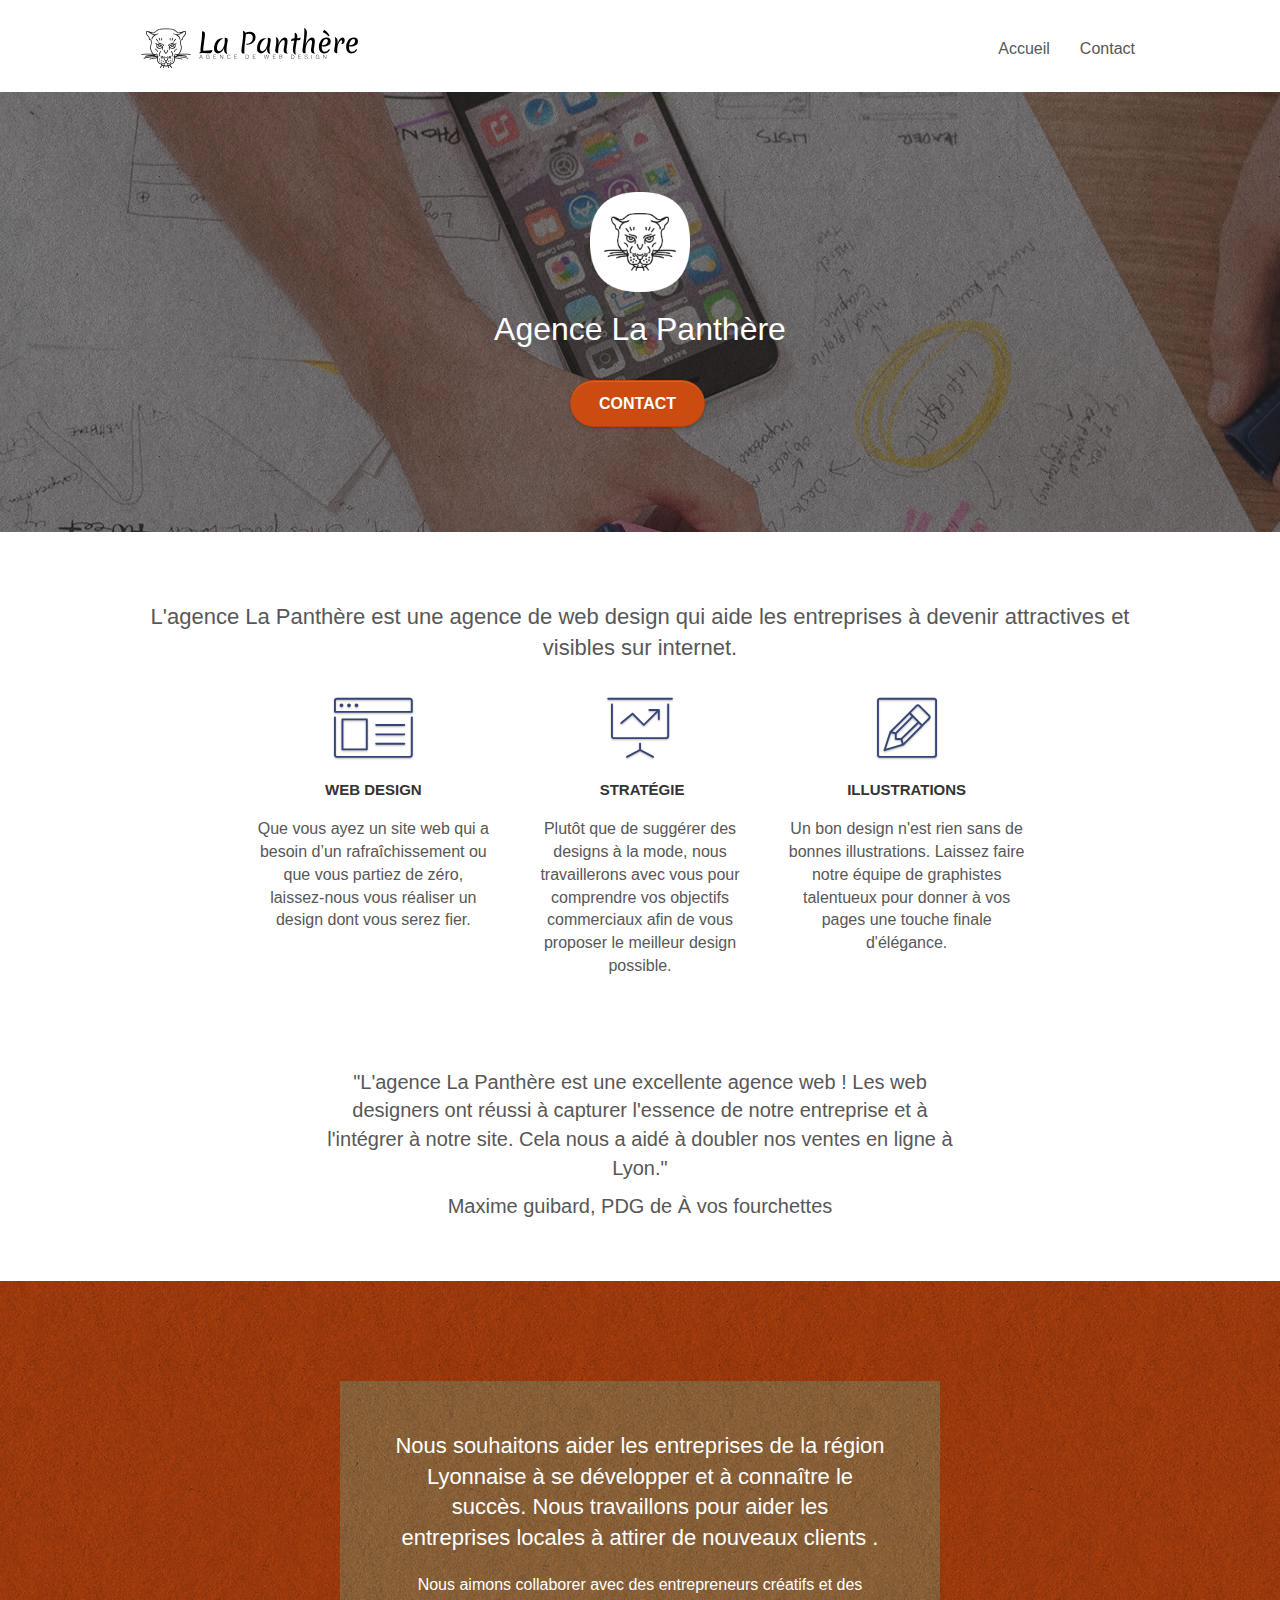
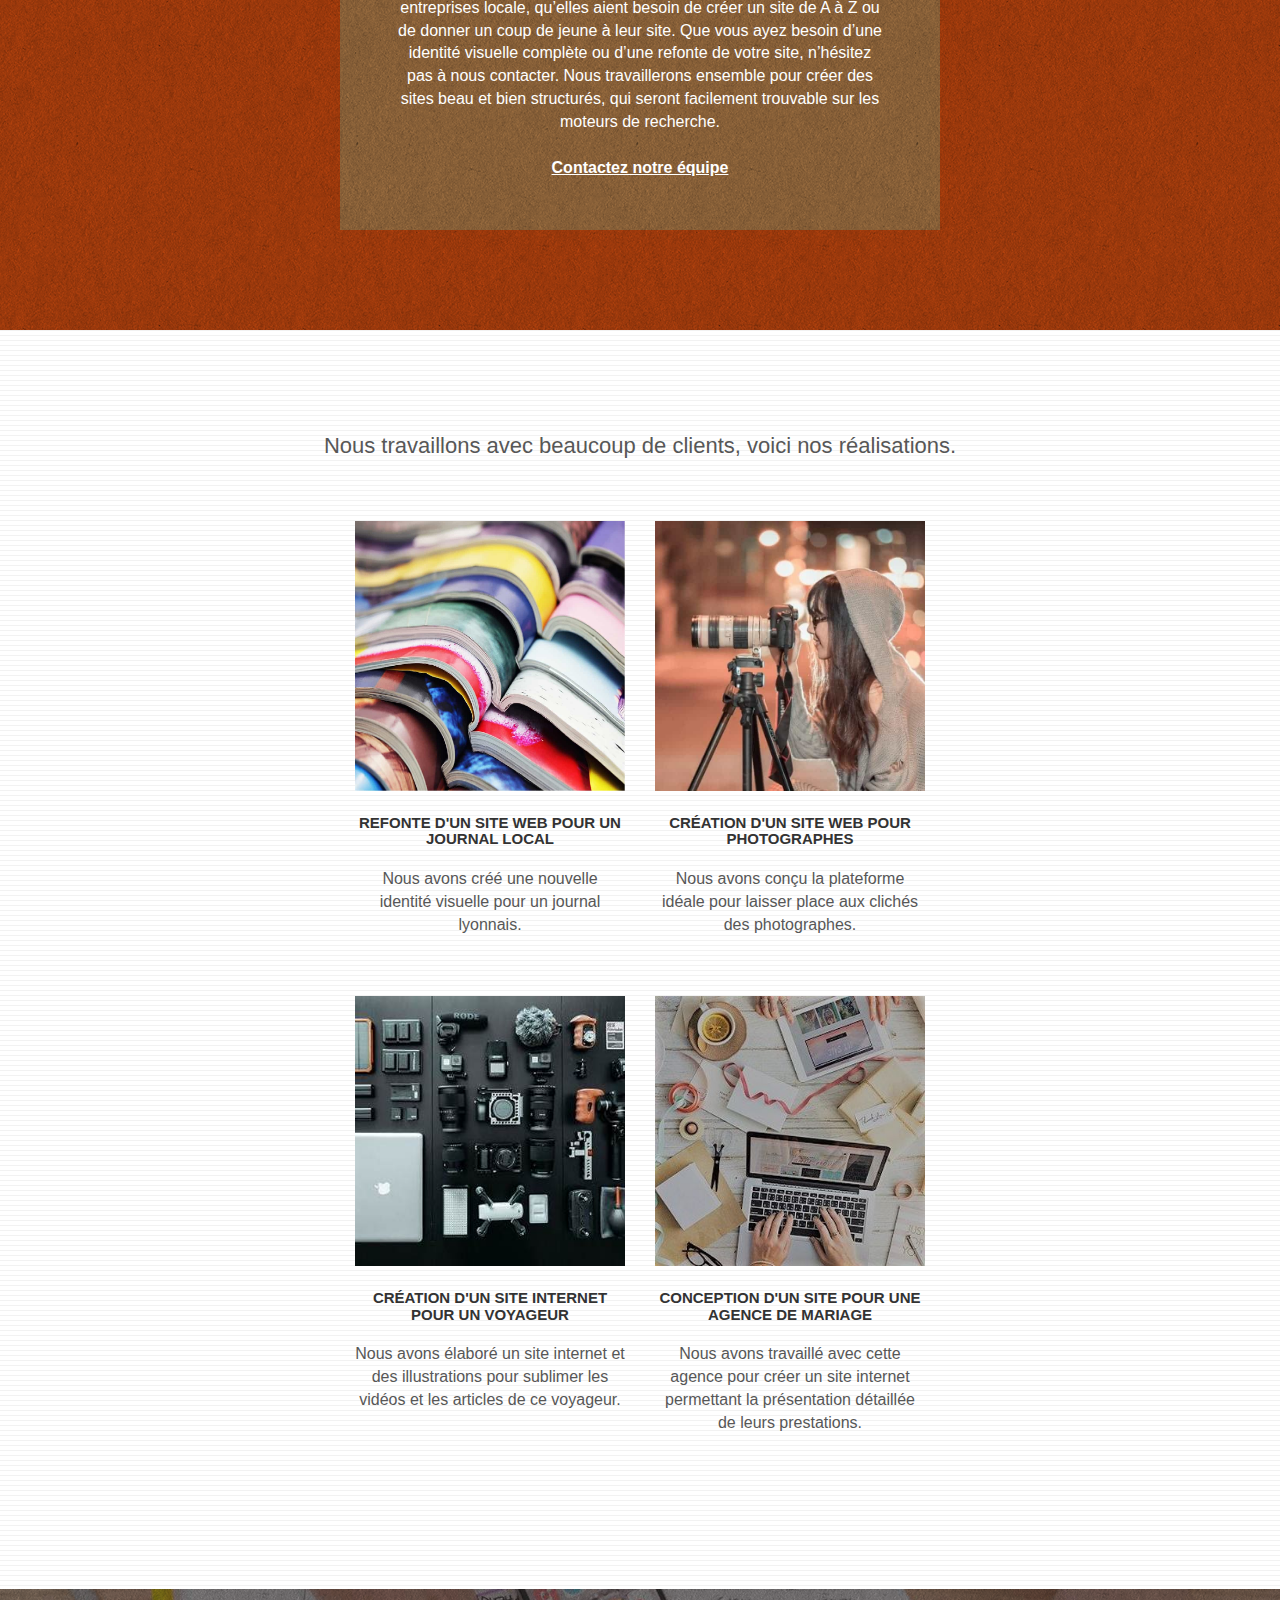
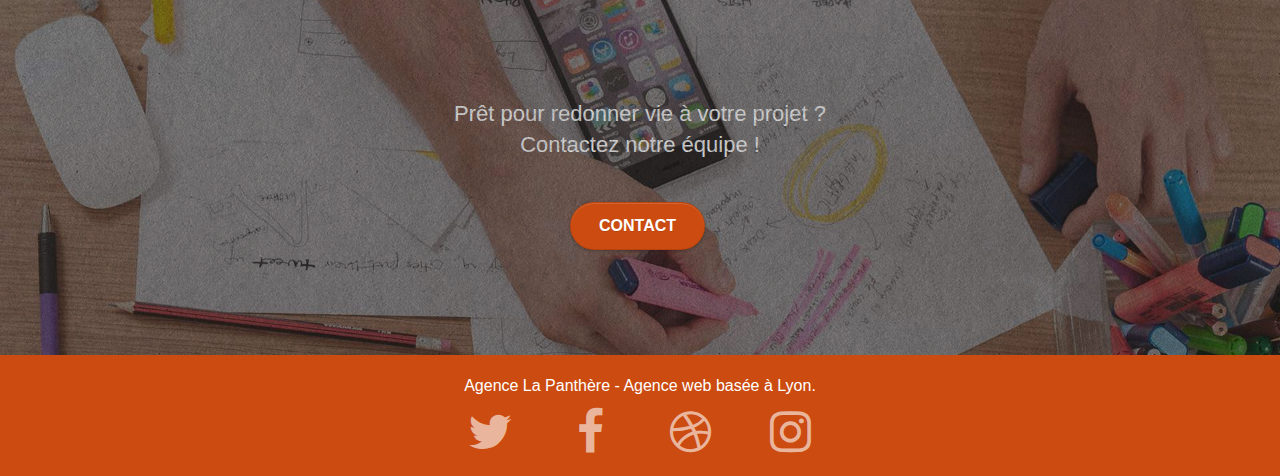
<file: index.html>
<!doctype html>
<html lang="fr">
<!-- (LB) Langue default à fr -->

<head>
	<meta charset="utf-8">
	<meta name="keywords"
		content="seo, google, site web, site internet, agence design paris, agence design, agence design,agence design,agence design,agence design,agence design,agence design,agence design,agence design">
	<!-- (LB) <meta name="description" content=""> (vide), ajout de la phrase -->
	<meta name="description"
		content="L'agence La Panthère est une agence de web design qui aide les entreprises à devenir attractives et visibles sur internet. ">
	<meta name="viewport" content="width=device-width, initial-scale=1.0, viewport-fit=cover">
	<link rel="shortcut icon" type="image/png" href="favicon.jpg">

	<link rel="stylesheet" type="text/css" href="./css/bootstrap.css">
	<link rel="stylesheet" type="text/css" href="style.css">
	<link rel="stylesheet" type="text/css" href="./css/font-awesome.css">
	<link rel="stylesheet" type="text/css" href="./css/et-line.css">


	<script src="./js/jquery-2.1.0.js"></script>
	<script src="./js/bootstrap.js"></script>
	<script src="./js/blocs.js"></script>
	<script src="./js/jquery.touchSwipe.js" defer></script>
	<script src="./js/gmaps.js"></script>

	<!-- (LB) Ajout du titre -->
	<title>La Panthère</title>


	<!-- Analytics -->

	<!-- Analytics END -->

</head>

<body>
	<!-- Principal conteneur -->
	<div class="page-container">

		<!-- bloc-0 -->
		<div class="bloc bgc-white l-bloc " id="bloc-0">
			<div class="container bloc-sm">

				<nav class="navbar row">
					<div class="navbar-header">
						<!-- (LB) Suppression de 2 Div mots-clés dissimulés -->
						<a class="navbar-brand" href="index.html"><img src="img/agence-la-panthere-monochrome.svg"
								alt="Logo agence web design La Panthère" height="40" /></a>
						<button id="nav-toggle" type="button" class="ui-navbar-toggle navbar-toggle"
							data-toggle="collapse" data-target=".navbar-1">
							<span class="sr-only">Toggle navigation</span><span class="icon-bar"></span><span
								class="icon-bar"></span><span class="icon-bar"></span>
						</button>
					</div>
					<div class="collapse navbar-collapse navbar-1 special-dropdown-nav">
						<ul class="site-navigation nav navbar-nav">
							<li>
								<a href="index.html">Accueil</a>
							</li>
							<li>
								<a href="contact.html">Contact</a>
							</li>
						</ul>
					</div>
				</nav>
			</div>
		</div>
		<!-- bloc-0 END -->

		<!-- bloc-1-presentation -->
		<main>
			<div class="bloc bgc-dark-slate-blue bg-banniere d-bloc bg-t-edge bloc-bg-texture texture-paper b-parallax"
				id="bloc-1-hero">
				<div class="container bloc-lg">
					<div class="row tight-width-whitespace">
						<div class="col-sm-12">
							<img src="img/logo.png" class="center-block image-resize-mode" width="100"
								alt="Logo agence web design La Panthère" />
							<h1 class="text-center hero-bloc-text tc-white ">
								Agence La Panthère
							</h1>
							<div class="text-center">
								<a href="contact.html" class="btn btn-lg btn-clean btn-rd cta-hero btn-atomic-tangerine"
									id="cta-hero">Contact</a>
							</div>
						</div>
					</div>
				</div>
			</div>
			<!-- bloc-1-presentation END -->

			<!-- bloc-2-services -->
			<div class="bloc bgc-white l-bloc" id="bloc-2-services">
				<div class="container bloc-md">
					<div class="row">
						<!-- (LB) suppression de la <div> avec img" et ajout du <h2> -->
						<h2 class="col-sm-12 text-center title-agence">L'agence La Panthère est une agence de web design
							qui
							aide les entreprises à devenir
							attractives et visibles sur internet.</h2>
					</div>
					<div class="row voffset-lg med-width-whitespace">
						<div class="col-sm-4">
							<div class="text-center">
								<span class="et-icon-browser sm-shadow icon-dark-slate-blue icons icon-lg"></span>
							</div>
							<h3 class="mg-md text-center">
								Web design
							</h3>
							<p class="text-center ">
								Que vous ayez un site web qui a besoin d&rsquo;un rafraîchissement ou que vous partiez
								de
								zéro, laissez-nous vous réaliser un design dont vous serez fier.
							</p>
						</div>
						<div class="col-sm-4">
							<div class="text-center">
								<span class="et-icon-presentation sm-shadow icon-dark-slate-blue icons icon-lg"></span>
							</div>
							<h3 class="mg-md text-center">
								&nbsp;Stratégie
							</h3>
							<p class="text-center ">
								Plutôt que de suggérer des designs à la mode, nous travaillerons avec vous pour
								comprendre
								vos objectifs commerciaux afin de vous proposer le meilleur design possible.<br>
							</p>
						</div>
						<div class="col-sm-4">
							<div class="text-center">
								<span class="et-icon-edit sm-shadow icon-dark-slate-blue icons icon-lg"></span>
							</div>
							<h3 class="mg-md text-center">
								Illustrations
							</h3>
							<p class="text-center ">
								Un bon design n'est rien sans de bonnes illustrations. Laissez faire notre équipe de
								graphistes talentueux pour donner à vos pages une touche finale d'élégance.
							</p>
						</div>
					</div>
					<div class="row voffset-lg voffset">
						<!-- (LB) suppression de la <div> avec img" et ajout du <p> -->
						<div class="col-xs-12 col-md-8 col-md-offset-2 text-center">
							<p class="citation">"L'agence La Panthère est une excellente agence web ! Les web
								designers ont réussi à
								capturer
								l'essence de notre entreprise et à l'intégrer à notre site. Cela nous a aidé à doubler
								nos
								ventes en ligne à Lyon."
							</p>
							<p class="auteur">Maxime guibard, PDG de À vos fourchettes</p>
						</div>
					</div>
				</div>
			</div>
			<!-- bloc-2-services END -->

			<!-- bloc-3-what-i-do -->
			<div class="bloc tc-white bgc-atomic-tangerine bg-presentation d-bloc bloc-bg-texture texture-paper b-parallax"
				id="bloc-3-what-i-do">
				<div class="container bloc-lg">
					<div class="row tight-width-whitespace black-background">
						<div class="col-sm-12">
							<h2 class="mg-md text-center tc-white">
								Nous souhaitons aider les entreprises de la région Lyonnaise à se développer et à
								connaître
								le succès. Nous travaillons pour aider les entreprises locales à attirer de nouveaux
								clients
								.<br>
							</h2>
							<p class="text-center white">
								Nous aimons collaborer avec des entrepreneurs créatifs et des entreprises locale,
								qu’elles
								aient besoin de créer un site de A à Z ou de donner un coup de jeune à leur site. Que
								vous
								ayez besoin d’une identité visuelle complète ou d’une refonte de votre site, n’hésitez
								pas à
								nous contacter. Nous travaillerons ensemble pour créer des sites beau et bien
								structurés,
								qui seront facilement trouvable sur les moteurs de recherche. <br><br><a
									class="ltc-white bold-link" href="contact.html">Contactez notre équipe</a><br>
							</p>
						</div>
					</div>
				</div>
			</div>
			<!-- bloc-3-what-i-do END -->

			<!-- bloc-4-portfolio -->
			<div class="bloc bgc-white bg-lines-h2-bg bg-repeat l-bloc" id="bloc-4-portfolio">
				<div class="container bloc-lg">
					<div class="row">
						<!-- (LB) suppression de la <div> avec img" et ajout du <p> -->
						<div class="col-sm-12 text-center">
							<p class="realisation">Nous travaillons avec beaucoup de clients, voici nos réalisations.
							</p>
						</div>
					</div>
					<div class="row tight-width-whitespace portfolio-row">
						<div class="col-sm-6">
							<a href="#" data-lightbox="img/1.jpg" data-gallery-id="gallery-1"
								data-caption="Refonte d'un site web pour un journal local" data-frame="snapshot-lb"><img
									src="img/1.jpg" alt="Livres empilés ouverts colorés "
									class="img-responsive portfolio-thumb" /></a>
							<h3 class="mg-md text-center">
								Refonte d'un site web pour un journal local
							</h3>
							<p class="text-center">
								Nous avons créé une nouvelle identité visuelle pour un journal lyonnais.
							</p>
						</div>
						<div class="col-sm-6">
							<a href="#" data-lightbox="img/2.jpg" data-gallery-id="gallery-1"
								data-caption="Création d'un site web pour photographes" data-frame="snapshot-lb"><img
									src="img/2.jpg" class="img-responsive portfolio-thumb"
									alt="femme photographiant la nuit avec appareil sur trépied" /></a>
							<h3 class="mg-md text-center">
								Création d'un site web pour photographes
							</h3>
							<p class="text-center">
								Nous avons conçu la plateforme idéale pour laisser place aux clichés des photographes.
							</p>
						</div>
					</div>
					<div class="row tight-width-whitespace portfolio-row">
						<div class="col-sm-6">
							<a href="#" data-lightbox="img/3.jpg" data-gallery-id="gallery-1"
								data-caption="Création d'un site internet pour un voyageur"
								data-frame="snapshot-lb"><img src="img/3.jpg" class="img-responsive portfolio-thumb"
									alt="materiels photographe professionnel" /></a>
							<h3 class="mg-md text-center">
								Création d'un site internet pour un voyageur
							</h3>
							<p class="text-center">
								Nous avons élaboré un site internet et des illustrations pour sublimer les vidéos et les
								articles de ce voyageur.
							</p>
						</div>
						<div class="col-sm-6">
							<a href="#" data-lightbox="img/4.jpg" data-gallery-id="gallery-1"
								data-caption="Conception d'un site pour une agence de mariage"
								data-frame="snapshot-lb"><img src="img/4.jpg" class="img-responsive portfolio-thumb"
									alt="Deux personnes travaillent sur ordinateur et tablette" /></a>
							<h3 class="mg-md text-center">
								Conception d'un site pour une agence de mariage
							</h3>
							<p class="text-center">
								Nous avons travaillé avec cette agence pour créer un site internet permettant la
								présentation détaillée de leurs prestations.
							</p>
						</div>
					</div>
				</div>
			</div>
			<!-- bloc-4-portfolio END -->

			<!-- bloc-5-cta -->
			<div class="bloc bgc-dark-slate-blue bg-banniere d-bloc bloc-bg-texture texture-paper" id="bloc-5-cta">
				<div class="container bloc-lg">
					<div class="row">
						<h2 class="mg-md text-center tc-white">
							Prêt pour redonner vie à votre projet ?<br>Contactez notre équipe !
						</h2>
						<div class="col-sm-12 text-center">
							<a href="contact.html"
								class="btn btn-atomic-tangerine btn-clean btn-rd btn-lg cta-hero">Contact</a>
						</div>
					</div>
				</div>
			</div>
		</main>
		<!-- bloc-5-cta END -->

		<!-- Footer - bloc-8 -->
		<div class="bloc bgc-atomic-tangerine d-bloc" id="bloc-8">
			<div class="container bloc-sm">
				<div class="row">
					<div class="col-sm-12">
						<p class="text-center white">
							Agence La Panthère - Agence web basée à Lyon.<br>
						</p>
						<div class="row row-no-gutters social">
							<div class="col-sm-3">
								<div class="text-center">
									<a class="social" href="https://twitter.com/" aria-label="Twitter"><span
											class="fa fa-twitter icon-md"></span></a>
								</div>
							</div>
							<div class="col-sm-3">
								<div class="text-center">
									<a class="social" href="https://www.facebook.com/" aria-label="Facebook"><span
											class="fa fa-facebook icon-md"></span></a>
								</div>
							</div>
							<div class="col-sm-3">
								<div class="text-center">
									<a class="social" href="https://dribbble.com/" aria-label="Dribbble"><span
											class="fa fa-dribbble icon-md"></span></a>
								</div>
							</div>
							<div class="col-sm-3">
								<div class="text-center">
									<a class="social" href="https://www.instagram.com/" aria-label="Instagram"><span
											class="fa fa-instagram icon-md"></span></a>
								</div>
							</div>
							<!-- (LB) Suppression Div mots-clés dissimulés -->
						</div>
						<!-- suppression annuaire -->
					</div>
				</div>
			</div>
		</div>
		<!-- Footer - bloc-8 END -->

	</div>
	<!-- Principal conteneur END -->


</body>

</html>
</file>
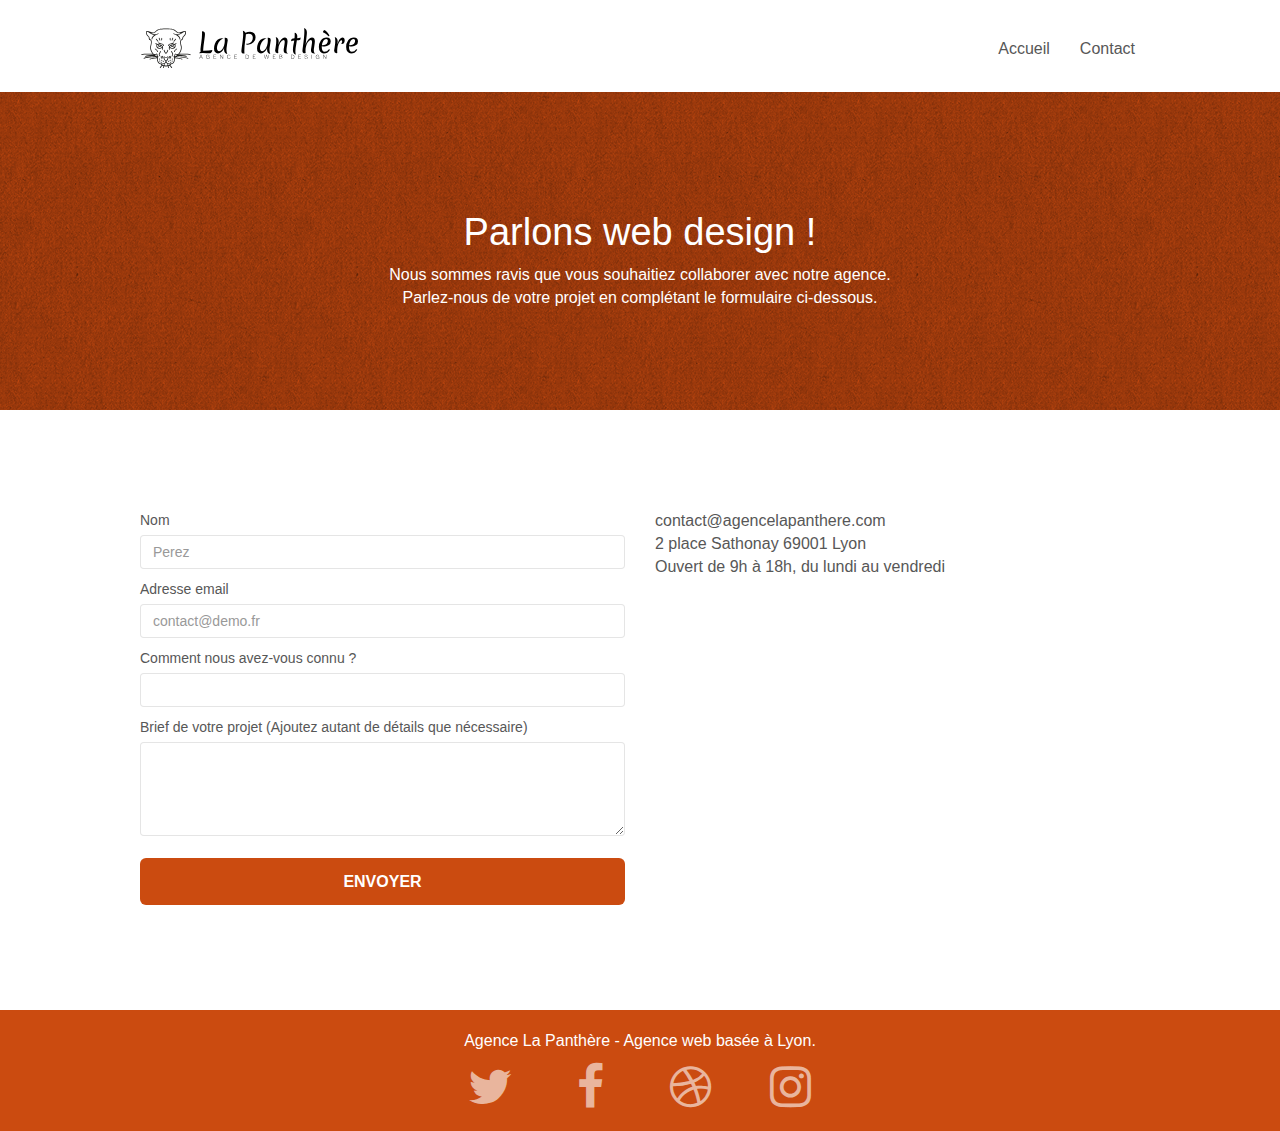
<file: contact.html>
<!doctype html>
<html lang="fr">
<!-- (LB) Langue default à fr -->

<head>
	<meta charset="utf-8">
	<meta name="keywords" content="">
	<!-- (LB) <meta name="description" content=""> (vide), ajout de la phrase -->
	<meta name="description" content="Contactez notre agence de web design la Panthère situé à Lyon">
	<meta name="viewport" content="width=device-width, initial-scale=1.0, viewport-fit=cover">
	<link rel="shortcut icon" type="image/png" href="favicon.jpg">

	<link rel="stylesheet" type="text/css" href="./css/bootstrap.css">
	<link rel="stylesheet" type="text/css" href="style.css">
	<link rel="stylesheet" type="text/css" href="./css/font-awesome.css">
	<link rel="stylesheet" type="text/css" href="./css/et-line.css">


	<script src="./js/jquery-2.1.0.js"></script>
	<script src="./js/bootstrap.js"></script>
	<script src="./js/blocs.js"></script>
	<script src="./js/jqBootstrapValidation.js"></script>
	<script src="./js/formHandler.js"></script>
	<!-- (LB) Rectification du titre -->
	<title>Contact</title>


	<!-- Analytics -->

	<!-- Analytics END -->

</head>

<body>
	<!-- Principal conteneur -->
	<div class="page-container">

		<!-- bloc-0 -->
		<div class="bloc bgc-white l-bloc " id="bloc-0">
			<div class="container bloc-sm">
				<nav class="navbar row">
					<div class="navbar-header">
						<a class="navbar-brand" href="index.html"><img src="img/agence-la-panthere-monochrome.svg"
								alt="Logo agence web design La Panthère" height="40" /></a>
						<button id="nav-toggle" type="button" class="ui-navbar-toggle navbar-toggle"
							data-toggle="collapse" data-target=".navbar-1">
							<span class="sr-only">Toggle navigation</span><span class="icon-bar"></span><span
								class="icon-bar"></span><span class="icon-bar"></span>
						</button>
					</div>
					<div class="collapse navbar-collapse navbar-1 special-dropdown-nav">
						<ul class="site-navigation nav navbar-nav">
							<li>
								<a href="index.html">Accueil</a>
							</li>
							<!-- Changement nom "page2" par "contact" -->
							<li>
								<a href="contact.html">Contact</a>
							</li>
						</ul>
					</div>
				</nav>
			</div>
		</div>
		<!-- bloc-0 END -->

		<!-- bloc-6 -->


		<div class="bloc bg-dots-bg bg-repeat bgc-atomic-tangerine d-bloc bloc-bg-texture texture-paper" id="bloc-6">
			<div class="container bloc-lg">
				<div class="row">
					<div class="col-sm-12">
						<h1 class="text-center hero-bloc-text tc-white">
							Parlons web design !
						</h1>
						<p class="text-center mg-lg tc-white tight-width-whitespace">
							Nous sommes ravis que vous souhaitiez collaborer avec notre agence.<br>
							Parlez-nous de votre projet en complétant le formulaire ci-dessous.
						</p>
					</div>
				</div>
			</div>
		</div>


		<!-- bloc-6 END -->

		<!-- bloc-7 -->

		<div class="bloc bgc-white l-bloc" id="bloc-7">
			<div class="container bloc-lg">
				<div class="row">
					<div class="col-sm-6">

						<form id="form_1">

							<!-- Relié input au label -->
							<div class="form-group">
								<label for="name">Nom</label>
								<input type="text" id="name" name="name" class="form-control" placeholder="Perez"
									required="required">
							</div>

							<div class="form-group">
								<label for="email">Adresse email</label>
								<input id="email" name="email" class="form-control" type="email"
									placeholder="contact@demo.fr" required>
							</div>

							<div class="form-group">
								<label for="input_504">Comment nous avez-vous connu ?</label>
								<input class="form-control" type="text" name="input_504" required id="input_504">
							</div>

							<div class="form-group">
								<label for="message">Brief de votre projet (Ajoutez autant de détails que
									nécessaire)<br></label>
								<textarea name="message" id="message" cols="50" rows="4" class="form-control"
									required></textarea>
							</div>

							<button class="bloc-button btn btn-lg btn-block cta-hero btn-atomic-tangerine" type="submit"
								value="envoyer">
								Envoyer
							</button>

						</form>
					</div>
					<div class="col-sm-6">
						<p>
							contact@agencelapanthere.com<br>2 place Sathonay 69001 Lyon<br>Ouvert de 9h à 18h,
							du
							lundi
							au vendredi<br>
						</p>
					</div>
				</div>
			</div>
		</div>

		<!-- bloc-7 END -->

		<!-- ScrollToTop Button -->
		<a class="bloc-button btn btn-d scrollToTop" onclick="scrollToTarget('1')"><span
				class="fa fa-chevron-up"></span></a>
		<!-- ScrollToTop Button END-->

		<!-- Footer - bloc-8 -->

		<div class="bloc bgc-atomic-tangerine d-bloc" id="bloc-8">
			<div class="container bloc-sm">
				<div class="row">
					<div class="col-sm-12">
						<p class="text-center white">
							Agence La Panthère - Agence web basée à Lyon.<br>
						</p>
						<div class="row row-no-gutters social">
							<div class="col-sm-3">
								<div class="text-center">
									<a class="social" href="https://twitter.com/" aria-label="Twitter"><span
											class="fa fa-twitter icon-md"></span></a>
								</div>
							</div>
							<div class="col-sm-3">
								<div class="text-center">
									<a class="social" href="https://www.facebook.com/" aria-label="Facebook"><span
											class="fa fa-facebook icon-md"></span></a>
								</div>
							</div>
							<div class="col-sm-3">
								<div class="text-center">
									<a class="social" href="https://dribbble.com/" aria-label="Dribbble"><span
											class="fa fa-dribbble icon-md"></span></a>
								</div>
							</div>
							<div class="col-sm-3">
								<div class="text-center">
									<a class="social" href="https://www.instagram.com/" aria-label="Instagram"><span
											class="fa fa-instagram icon-md"></span></a>
								</div>
							</div>
						</div>
					</div>
				</div>
			</div>
		</div>


		<!-- Footer - bloc-8 END -->

	</div>
	<!-- Principal conteneur END -->


</body>

</html>
</file>
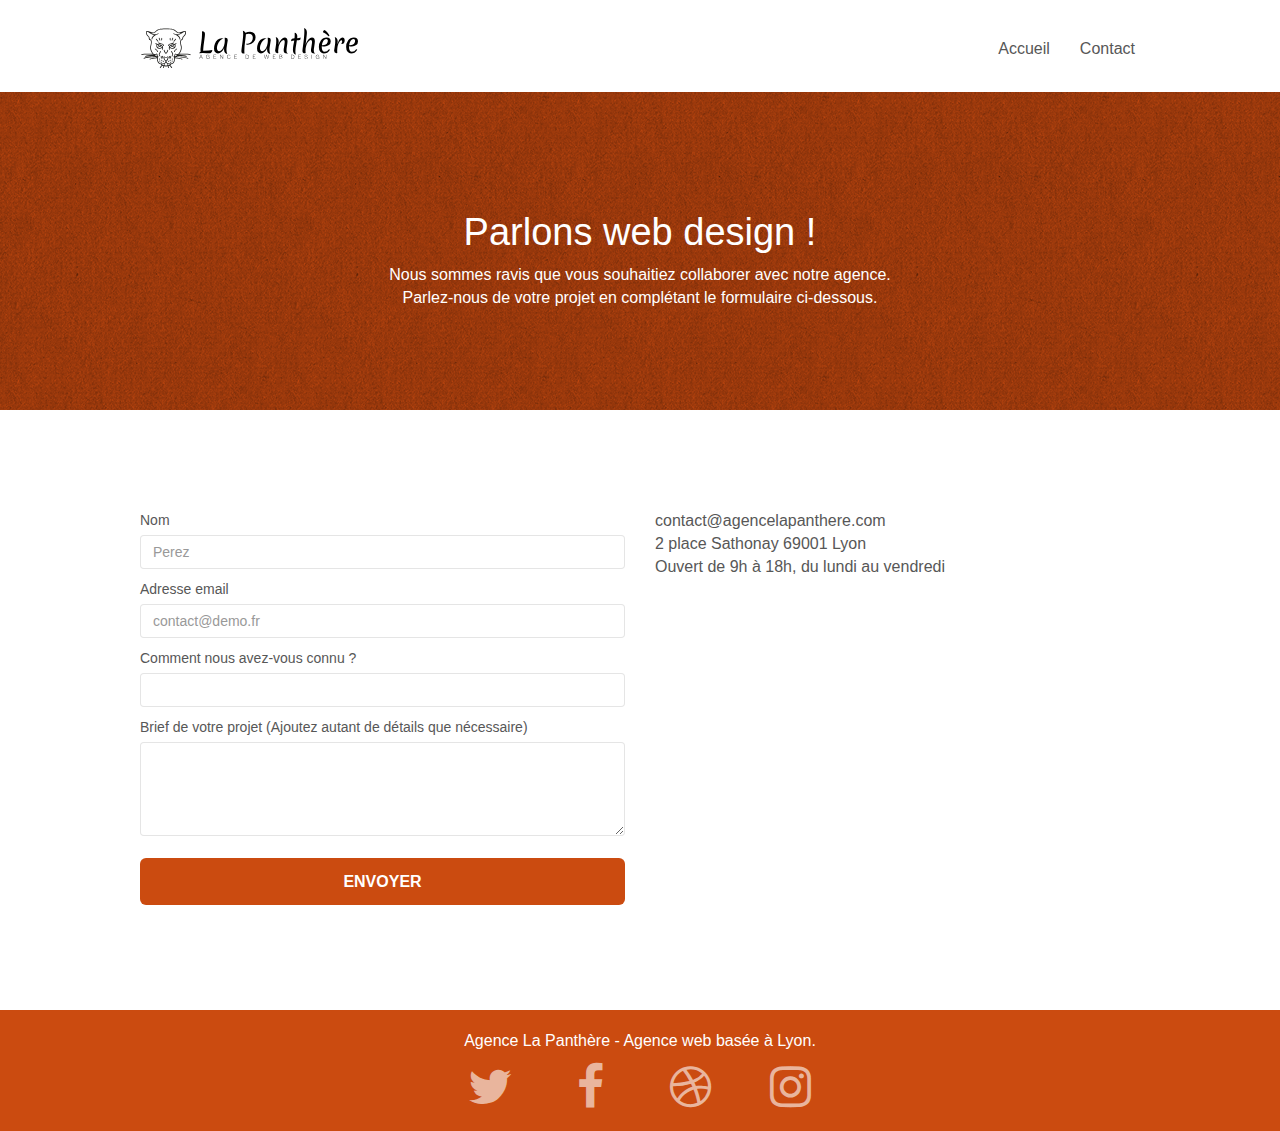
<file: page2.html>
<!doctype html>
<html lang="fr">
<!-- (LB) Langue default à fr -->

<head>
	<meta charset="utf-8">
	<meta name="keywords" content="">
	<!-- (LB) <meta name="description" content=""> (vide), ajout de la phrase -->
	<meta name="description" content="Contactez notre agence de web design la Panthère situé à Lyon">
	<meta name="viewport" content="width=device-width, initial-scale=1.0, viewport-fit=cover">
	<link rel="shortcut icon" type="image/png" href="favicon.jpg">

	<link rel="stylesheet" type="text/css" href="./css/bootstrap.css">
	<link rel="stylesheet" type="text/css" href="style.css">
	<link rel="stylesheet" type="text/css" href="./css/font-awesome.css">
	<link rel="stylesheet" type="text/css" href="./css/et-line.css">


	<script src="./js/jquery-2.1.0.js"></script>
	<script src="./js/bootstrap.js"></script>
	<script src="./js/blocs.js"></script>
	<script src="./js/jqBootstrapValidation.js"></script>
	<script src="./js/formHandler.js"></script>
	<!-- (LB) Rectification du titre -->
	<title>Contact</title>


	<!-- Analytics -->

	<!-- Analytics END -->

</head>

<body>
	<!-- Principal conteneur -->
	<div class="page-container">

		<!-- bloc-0 -->
		<div class="bloc bgc-white l-bloc " id="bloc-0">
			<div class="container bloc-sm">
				<nav class="navbar row">
					<div class="navbar-header">
						<a class="navbar-brand" href="index.html"><img src="img/agence-la-panthere-monochrome.svg"
								alt="Logo agence web design La Panthère" height="40" /></a>
						<button id="nav-toggle" type="button" class="ui-navbar-toggle navbar-toggle"
							data-toggle="collapse" data-target=".navbar-1">
							<span class="sr-only">Toggle navigation</span><span class="icon-bar"></span><span
								class="icon-bar"></span><span class="icon-bar"></span>
						</button>
					</div>
					<div class="collapse navbar-collapse navbar-1 special-dropdown-nav">
						<ul class="site-navigation nav navbar-nav">
							<li>
								<a href="index.html">Accueil</a>
							</li>
							<!-- Changement nom "page2" par "contact" -->
							<li>
								<a href="page2.html">Contact</a>
							</li>
						</ul>
					</div>
				</nav>
			</div>
		</div>
		<!-- bloc-0 END -->

		<!-- bloc-6 -->
		<div class="bloc bg-dots-bg bg-repeat bgc-atomic-tangerine d-bloc bloc-bg-texture texture-paper" id="bloc-6">
			<div class="container bloc-lg">
				<div class="row">
					<div class="col-sm-12">
						<h1 class="text-center hero-bloc-text tc-white">
							Parlons web design !
						</h1>
						<p class="text-center mg-lg tc-white tight-width-whitespace">
							Nous sommes ravis que vous souhaitiez collaborer avec notre agence.<br>
							Parlez-nous de votre projet en complétant le formulaire ci-dessous.
						</p>
					</div>
				</div>
			</div>
		</div>
		<!-- bloc-6 END -->

		<!-- bloc-7 -->
		<div class="bloc bgc-white l-bloc" id="bloc-7">
			<div class="container bloc-lg">
				<div class="row">
					<div class="col-sm-6">

						<form id="form_1">

							<!-- Relié input au label -->
							<div class="form-group">
								<label for="name">Nom</label>
								<input type="text" id="name" name="name" class="form-control" placeholder="Perez"
									required="required">
							</div>

							<div class="form-group">
								<label for="email">Adresse email</label>
								<input id="email" name="email" class="form-control" type="email"
									placeholder="contact@demo.fr" required>
							</div>

							<div class="form-group">
								<label for="input_504">Comment nous avez-vous connu ?</label>
								<input class="form-control" type="text" name="input_504" required id="input_504">
							</div>

							<div class="form-group">
								<label for="message">Brief de votre projet (Ajoutez autant de détails que
									nécessaire)<br></label>
								<textarea name="message" id="message" cols="50" rows="4" class="form-control"
									required></textarea>
							</div>

							<button class="bloc-button btn btn-lg btn-block cta-hero btn-atomic-tangerine" type="submit"
								value="envoyer">
								Envoyer
							</button>

						</form>
					</div>
					<div class="col-sm-6">
						<p>
							contact@agencelapanthere.com<br>2 place Sathonay 69001 Lyon<br>Ouvert de 9h à 18h, du lundi
							au vendredi<br>
						</p>
					</div>
				</div>
			</div>
		</div>
		<!-- bloc-7 END -->

		<!-- ScrollToTop Button -->
		<a class="bloc-button btn btn-d scrollToTop" onclick="scrollToTarget('1')"><span
				class="fa fa-chevron-up"></span></a>
		<!-- ScrollToTop Button END-->


		<!-- Footer - bloc-8 -->
		<div class="bloc bgc-atomic-tangerine d-bloc" id="bloc-8">
			<div class="container bloc-sm">
				<div class="row">
					<div class="col-sm-12">
						<p class="text-center white">
							Agence La Panthère - Agence web basée à Lyon.<br>
						</p>
						<div class="row row-no-gutters social">
							<div class="col-sm-3">
								<div class="text-center">
									<a class="social" href="https://twitter.com/" aria-label="Twitter"><span
											class="fa fa-twitter icon-md"></span></a>
								</div>
							</div>
							<div class="col-sm-3">
								<div class="text-center">
									<a class="social" href="https://www.facebook.com/" aria-label="Facebook"><span
											class="fa fa-facebook icon-md"></span></a>
								</div>
							</div>
							<div class="col-sm-3">
								<div class="text-center">
									<a class="social" href="https://dribbble.com/" aria-label="Dribbble"><span
											class="fa fa-dribbble icon-md"></span></a>
								</div>
							</div>
							<div class="col-sm-3">
								<div class="text-center">
									<a class="social" href="https://www.instagram.com/" aria-label="Instagram"><span
											class="fa fa-instagram icon-md"></span></a>
								</div>
							</div>
						</div>
					</div>
				</div>
			</div>
		</div>
		<!-- Footer - bloc-8 END -->

	</div>
	<!-- Principal conteneur END -->


</body>

</html>
</file>
<file: style.css>
body {
  margin: 0;
  padding: 0;
  background: #fff;
  overflow-x: hidden;
  -webkit-font-smoothing: antialiased;
  -moz-osx-font-smoothing: grayscale;
}

a,
button {
  transition: all 0.3s ease-in-out;
  outline: none !important;
}

a:hover {
  text-decoration: none;
  cursor: pointer;
}

#page-loading-blocs-notifaction {
  position: fixed;
  top: 0;
  bottom: 0;
  width: 100%;
  z-index: 100000;
  background: #ffffff url("img/pageload-spinner.gif") no-repeat center center;
}

.bloc {
  width: 100%;
  clear: both;
  background: 50% 50% no-repeat;
  padding: 0 50px;
  -webkit-background-size: cover;
  -moz-background-size: cover;
  -o-background-size: cover;
  background-size: cover;
  position: relative;
}

.bloc .container {
  padding-left: 0;
  padding-right: 0;
}

.bloc-lg {
  padding: 100px 50px;
}

.bloc-md {
  padding: 50px;
}

.bloc-sm {
  padding: 20px 50px;
}

.bg-center,
.bg-l-edge,
.bg-r-edge,
.bg-t-edge,
.bg-b-edge,
.bg-tl-edge,
.bg-bl-edge,
.bg-tr-edge,
.bg-br-edge,
.bg-repeat {
  -webkit-background-size: auto !important;
  -moz-background-size: auto !important;
  -o-background-size: auto !important;
  background-size: auto !important;
}

.bg-repeat {
  background: repeat;
}

.bg-t-edge {
  background: top no-repeat;
}

.bloc-bg-texture::before {
  content: "";
  background-size: 2px 2px;
  position: absolute;
  top: 0;
  bottom: 0;
  left: 0;
  right: 0;
}

.texture-paper::before {
  background: url("img/texture-paper.png");
  background-size: 280px 280px;
}

.b-parallax {
  background-attachment: fixed;
}

.d-bloc {
  color: rgba(255, 255, 255, 0.7);
}

.d-bloc button:hover {
  color: rgba(255, 255, 255, 0.9);
}

.d-bloc .icon-round,
.d-bloc .icon-square,
.d-bloc .icon-rounded,
.d-bloc .icon-semi-rounded-a,
.d-bloc .icon-semi-rounded-b {
  border-color: rgba(255, 255, 255, 0.9);
}

.d-bloc .divider-h span {
  border-color: rgba(255, 255, 255, 0.2);
}

.d-bloc .a-btn,
.d-bloc .navbar a,
.d-bloc .navbar-brand,
.d-bloc a .icon-sm,
.d-bloc a .icon-md,
.d-bloc a .icon-lg,
.d-bloc a .icon-xl,
.d-bloc h1 a,
.d-bloc h2 a,
.d-bloc h3 a,
.d-bloc h4 a,
.d-bloc h5 a,
.d-bloc h6 a,
.d-bloc p a {
  color: rgba(255, 255, 255, 0.6);
}

.d-bloc .a-btn:hover,
.d-bloc .navbar a:hover,
.d-bloc .navbar-brand:hover,
.d-bloc a:hover .icon-sm,
.d-bloc a:hover .icon-md,
.d-bloc a:hover .icon-lg,
.d-bloc a:hover .icon-xl,
.d-bloc h1 a:hover,
.d-bloc h2 a:hover,
.d-bloc h3 a:hover,
.d-bloc h4 a:hover,
.d-bloc h5 a:hover,
.d-bloc h6 a:hover,
.d-bloc p a:hover {
  color: rgba(255, 255, 255, 1);
}

.d-bloc .navbar-toggle .icon-bar {
  background: rgba(255, 255, 255, 1);
}

.d-bloc .btn-wire,
.d-bloc .btn-wire:hover {
  color: rgba(255, 255, 255, 1);
  border-color: rgba(255, 255, 255, 1);
}

.d-bloc .panel {
  color: rgba(0, 0, 0, 0.5);
}

.d-bloc .panel button:hover {
  color: rgba(0, 0, 0, 0.7);
}

.d-bloc .panel icon {
  border-color: rgba(0, 0, 0, 0.7);
}

.d-bloc .panel .divider-h span {
  border-color: rgba(0, 0, 0, 0.1);
}

.d-bloc .panel .a-btn {
  color: rgba(0, 0, 0, 0.6);
}

.d-bloc .panel .a-btn:hover {
  color: rgba(0, 0, 0, 1);
}

.d-bloc .panel .btn-wire,
.d-bloc .panel .btn-wire:hover {
  color: rgba(0, 0, 0, 0.7);
  border-color: rgba(0, 0, 0, 0.3);
}

.d-bloc .panel,
.l-bloc {
  color: rgba(0, 0, 0, 0.5);
}

.d-bloc .panel button:hover,
.l-bloc button:hover {
  color: rgba(0, 0, 0, 0.7);
}

.l-bloc .icon-round,
.l-bloc .icon-square,
.l-bloc .icon-rounded,
.l-bloc .icon-semi-rounded-a,
.l-bloc .icon-semi-rounded-b {
  border-color: rgba(0, 0, 0, 0.7);
}

.d-bloc .panel .divider-h span,
.l-bloc .divider-h span {
  border-color: rgba(0, 0, 0, 0.1);
}

.d-bloc .panel .a-btn,
.l-bloc .a-btn,
.l-bloc .navbar a,
.l-bloc .navbar-brand,
.l-bloc a .icon-sm,
.l-bloc a .icon-md,
.l-bloc a .icon-lg,
.l-bloc a .icon-xl,
.l-bloc h1 a,
.l-bloc h2 a,
.l-bloc h3 a,
.l-bloc h4 a,
.l-bloc h5 a,
.l-bloc h6 a,
.l-bloc p a {
  color: rgba(0, 0, 0, 0.6);
}

.d-bloc .panel .a-btn:hover,
.l-bloc .a-btn:hover,
.l-bloc .navbar a:hover,
.l-bloc .navbar-brand:hover,
.l-bloc a:hover .icon-sm,
.l-bloc a:hover .icon-md,
.l-bloc a:hover .icon-lg,
.l-bloc a:hover .icon-xl,
.l-bloc h1 a:hover,
.l-bloc h2 a:hover,
.l-bloc h3 a:hover,
.l-bloc h4 a:hover,
.l-bloc h5 a:hover,
.l-bloc h6 a:hover,
.l-bloc p a:hover {
  color: rgba(0, 0, 0, 1);
}

.l-bloc .navbar-toggle .icon-bar {
  color: rgba(0, 0, 0, 0.6);
}

.d-bloc .panel .btn-wire,
.d-bloc .panel .btn-wire:hover,
.l-bloc .btn-wire,
.l-bloc .btn-wire:hover {
  color: rgba(0, 0, 0, 0.7);
  border-color: rgba(0, 0, 0, 0.3);
}

.voffset {
  margin-top: 30px;
}

.voffset-lg {
  margin-top: 80px;
}

.row-no-gutters {
  margin-right: 0;
  margin-left: 0;
}

.row.row-no-gutters > [class^="col-"],
.row.row-no-gutters > [class*=" col-"] {
  padding-right: 0;
  padding-left: 0;
}

#bloc-1-hero h1 {
  font-size: 32px;
}

.navbar {
  margin-bottom: 0;
  z-index: 1;
}

.navbar-brand {
  height: auto;
  padding: 3px 15px;
  font-size: 25px;
  font-weight: normal;
  font-weight: 600;
  line-height: 44px;
}

.navbar-brand img {
  max-height: 200px;
  margin: 0 5px 0 0;
  display: inline;
}

.navbar-brand img[src$="svg"] {
  min-width: 100px;
}

.nav-center .navbar-brand img {
  margin: 0;
}

.navbar .nav {
  padding-top: 2px;
  margin-right: -16px;
  float: right;
  z-index: 1;
}

.nav > li {
  float: left;
  margin-top: 4px;
  font-size: 16px;
}

.navbar-nav .open .dropdown-menu > li > a {
  text-align: inherit;
}

.nav > li a:hover,
.nav > li a:focus {
  background: transparent;
}

.navbar-toggle {
  margin: 10px 10px 0 0;
  border: 0px;
}

.navbar-toggle:hover {
  background: transparent !important;
}

.navbar-toggle .icon-bar {
  background-color: rgba(0, 0, 0, 0.5);
  width: 26px;
}

.nav-invert .navbar .nav {
  float: left;
}

.nav-invert .navbar-header,
.nav-invert .navbar-brand {
  float: right;
  position: relative;
  z-index: 2;
}

@media (min-width: 768px) {
  .site-navigation {
    position: absolute;
    top: 50%;
    right: 20px;
    transform: translate(0, -50%);
    -webkit-transform: translateY(-50%);
  }
  .nav > li .dropdown-menu a,
  .nav > li .dropdown-menu a:hover {
    color: #484848;
  }
  .nav-invert .site-navigation {
    left: 0;
    right: 0;
  }
  .nav-center {
    text-align: center;
  }
  .nav-center .navbar-header {
    width: 100%;
  }
  .nav-center .navbar-header,
  .nav-center .navbar-brand,
  .nav-center .nav > li {
    float: none;
    display: inline-block;
  }
  .nav-center .site-navigation {
    position: relative;
    width: 100%;
    right: 0;
    margin-right: 0px;
    margin-top: 20px;
  }
  .nav-center.mini-nav .navbar-toggle {
    float: none;
    margin: 10px auto 0;
  }
}

.nav > li > .dropdown a {
  background: none !important;
  display: block;
  padding: 14px 15px;
}

nav .caret {
  margin: 0 5px;
}

.dropdown-menu .dropdown-menu {
  top: -8px;
  left: 100%;
}

.dropdown-menu .dropmenu-flow-right {
  top: 100%;
  left: 0;
  margin-left: -1px;
  border-top-left-radius: 0;
  border-top-right-radius: 0;
}

.dropdown-menu .dropdown span {
  border: 4px solid black;
  border-top-color: transparent;
  border-right-color: transparent;
  border-bottom-color: transparent;
  margin: 6px -5px 0 0 !important;
  float: right;
}

.mg-md {
  margin-top: 10px;
  margin-bottom: 20px;
}

.mg-lg {
  margin-top: 10px;
  margin-bottom: 40px;
}

.btn {
  margin: 0 5px 5px 0;
}

.btn.pull-right {
  margin: 0 0 5px 5px;
}

.btn-d,
.btn-d:hover,
.btn-d:focus {
  color: #fff;
  background: rgba(0, 0, 0, 0.3);
}

button {
  outline: none !important;
}

.btn-rd {
  border-radius: 40px;
}

.btn-clean {
  border: 1px solid rgba(0, 0, 0, 0.08);
  border-bottom-color: rgba(0, 0, 0, 0.1);
  text-shadow: 0 1px 0 rgba(0, 0, 1, 0.1);
  box-shadow: 0 1px 3px rgba(0, 0, 1, 0.25),
    inset 0 1px 0 0 rgba(255, 255, 255, 0.15);
}

.icon-md {
  font-size: 30px;
}

.icon-lg {
  font-size: 60px !important;
}

.sm-shadow {
  text-shadow: 0 1px 2px rgba(0, 0, 0, 0.3);
}

.panel-sq,
.panel-sq .panel-heading,
.panel-sq .panel-footer {
  border-radius: 0;
}

.panel-rd {
  border-radius: 30px;
}

.panel-rd .panel-heading {
  border-radius: 29px 29px 0 0;
}

.panel-rd .panel-footer {
  border-radius: 0 0 29px 29px;
}

.form-control {
  border-color: rgba(0, 0, 0, 0.1);
  box-shadow: none;
}

.scrollToTop {
  width: 40px;
  height: 40px;
  position: fixed;
  bottom: 20px;
  right: 20px;
  opacity: 0;
  z-index: 500;
  transition: all 0.3s ease-in-out;
}

.scrollToTop span {
  margin-top: 6px;
}

.showScrollTop {
  font-size: 14px;
  opacity: 1;
}

a[data-lightbox] {
  position: relative;
  display: block;
  text-align: center;
}

a[data-lightbox]:hover::before {
  content: "+";
  font-family: "HelveticaNeue-Light", "Helvetica Neue Light", "Helvetica Neue",
    Helvetica, Arial;
  font-size: 32px;
  width: 50px;
  height: 50px;
  margin-left: -25px;
  border-radius: 50%;
  background: rgba(0, 0, 0, 0.6);
  color: #fff;
  font-weight: 100;
  z-index: 1;
  position: absolute;
  top: 50%;
  transform: translateY(-50%);
  -webkit-transform: translateY(-50%);
}

a[data-lightbox]:hover img {
  opacity: 0.6;
  -webkit-animation-fill-mode: none;
  animation-fill-mode: none;
}

#lightbox-modal {
  display: flex;
  align-items: center;
}

#lightbox-modal .modal-dialog {
  width: 90%;
  max-width: 900px;
  margin: 0 auto 0;
}

#lightbox-modal .modal-dialog img {
  max-height: 90vh;
  margin: 0 auto;
}

.lightbox-caption {
  padding: 20px;
  color: #fff;
  background: rgba(0, 0, 0, 0.5);
  position: absolute;
  left: 15px;
  right: 15px;
  bottom: 5px;
}

.close-lightbox {
  color: #fff;
  font-size: 30px;
  position: absolute;
  top: 20px;
  right: 20px;
  z-index: 20;
  background: rgba(0, 0, 0, 0.5);
  border: none;
  line-height: 30px;
  padding: 0 9px 5px;
  opacity: 0.3;
}

.close-lightbox:hover,
.next-lightbox:hover,
.prev-lightbox:hover {
  opacity: 1;
  color: #fff;
}

.next-lightbox,
.prev-lightbox {
  font-size: 20px;
  color: rgba(255, 255, 255, 0.9);
  background: rgba(0, 0, 0, 0.5);
  transition: all 0.2s ease-in-out;
  position: absolute;
  top: 45%;
  z-index: 1;
  opacity: 0.4;
}

.next-lightbox {
  padding: 6px 8px 1px 13px;
  right: 25px;
}

.prev-lightbox {
  padding: 6px 13px 1px 10px;
  left: 25px;
}

.snapshot-lb .modal-body {
  padding-bottom: 45px;
}

.snapshot-lb .lightbox-caption {
  padding: 0;
  color: rgba(0, 0, 0, 0.5);
  background: none;
}

h1,
h2,
h3,
h4,
h5,
h6,
p,
label,
.btn,
a {
  font-family: "helvetica";
  font-weight: 400;
  color: #575757 !important;
}

.container {
  max-width: 1000px;
}

.hero-bloc-text {
  font-size: 38px;
}

.hero-bloc-text-sub {
  font-size: 36px;
}

.statement-bloc-text {
  line-height: 26px;
  font-style: italic;
  font-size: 20px;
  text-align: center;
  font-weight: lighter;
  max-width: 520px;
  margin: auto auto auto auto;
}

p {
  font-size: 16px;
}

.tight-width-whitespace {
  max-width: 600px;
  margin: auto auto auto auto;
}

.h1 {
  font-size: 20px;
  font-family: "Open Sans";
}

.cta-hero {
  margin-top: 22px;
  color: #ffffff !important;
  text-transform: uppercase;
  padding: 12px 28px 12px 28px;
  font-size: 16px;
  font-weight: 700;
}

.cta-hero:focus {
  background-color: #873510fd;
  border: solid 3px rgb(203, 75, 16);
}

.social {
  max-width: 400px;
  margin: auto auto auto auto;
}

h2 {
  font-size: 22px;
  line-height: 1.4em;
}

/* Ajout (LB) */
.title-agence {
  font-size: 22px;
  font-family: "helvetica";
  font-weight: 500;
  color: #575757;
}
.citation {
  font-size: 20px;
  font-weight: 500;
}
.auteur {
  font-size: 20px;
  font-weight: 200;
}
.realisation {
  font-size: 22px;
  font-weight: 500;
}
.form-group {
  margin-bottom: 10px;
}
form input {
  width: 177px;
  height: 21px;
}
/* Fin ajout (LB) */

h3 {
  font-size: 15px;
  text-transform: uppercase;
  font-weight: 700;
  color: #333333 !important;
}

.med-width-whitespace {
  max-width: 800px;
  margin: auto auto auto auto;
  box-shadow: 0px 0px 0px #000000;
}

h1 {
  color: #333333 !important;
}

h4 {
  color: #333333 !important;
}

.icons {
  margin-bottom: 14px;
  margin-top: 24px;
}

.white {
  color: #ffffff !important;
}

.portfolio-thumb {
  margin-bottom: 24px;
}

.portfolio-row {
  margin-bottom: 44px;
  margin-top: 50px;
}

.avatar {
  box-shadow: 0px 4px 9px rgba(0, 0, 0, 0.3);
}

.black-background {
  background-color: rgba(165, 147, 99, 0.7);
  padding: 40px 40px 40px 40px;
}

.bold-link {
  font-weight: 900;
  text-decoration: underline !important;
}

.bgc-white {
  background-color: #ffffff;
}

.bgc-dark-slate-blue {
  background-color: #364577;
}
/* (LB) changement */

.bgc-atomic-tangerine {
  background-color: #cb4b10;
}

.tc-white {
  color: white !important;
}

.btn-atomic-tangerine {
  background: #cb4b10;
  color: #ffffff !important;
}

.btn-atomic-tangerine:hover {
  background: #c27956 !important;
  color: #ffffff !important;
}

.ltc-white {
  color: #ffffff !important;
}

.ltc-white:hover {
  color: #cccccc !important;
}

.ltc-atomic-tangerine {
  color: #f3976c !important;
}

.ltc-atomic-tangerine:hover {
  color: #c27956 !important;
}

.icon-dark-slate-blue {
  color: #364577 !important;
  border-color: #364577 !important;
}

.bg-dots-bg {
  background-image: url("img/dots-bg.png");
}

.bg-lines-h2-bg {
  background-image: url("img/lines-h2-bg.png");
}

.bg-banniere {
  background-image: url("img/agence-la-panthere.jpg");
}

.bg-presentation {
  background-image: url("img/image-de-presentation.jpg");
}

@media (max-width: 1024px) {
  .bloc {
    padding-left: 20px;
    padding-right: 20px;
  }
  .bloc.full-width-bloc,
  .bloc-tile-2.full-width-bloc .container,
  .bloc-tile-3.full-width-bloc .container,
  .bloc-tile-4.full-width-bloc .container {
    padding-left: 0;
    padding-right: 0;
  }
}

@media (max-width: 992px) and (min-width: 768px) {
  .navbar .nav {
    max-width: 80%;
  }
  .nav-center.navbar .nav {
    max-width: 100%;
  }
}

@media only screen and (min-width: 768px) and (max-width: 1024px) and (orientation: landscape) {
  .b-parallax {
    background-attachment: scroll;
  }
}

@media only screen and (min-width: 1024px) and (max-width: 1366px) and (-webkit-min-device-pixel-ratio: 1.5) {
  .b-parallax {
    background-attachment: scroll;
  }
}

@media (max-width: 991px) {
  .container {
    width: 100%;
  }
  .b-parallax {
    background-attachment: scroll;
  }
  .page-container,
  #hero-bloc {
    overflow-x: hidden;
    position: relative;
  }

  .bloc-group,
  .bloc-group .bloc {
    display: block;
    width: 100%;
  }
  .bloc-fill-screen .fill-bloc-top-edge,
  .bloc-fill-screen .fill-bloc-bottom-edge {
    padding: 0 20px;
  }
}

@media (max-width: 767px) {
  .page-container {
    overflow-x: hidden;
    position: relative;
  }
  h1,
  h2,
  h3,
  h4,
  h5,
  h6,
  p,
  #disqus_thread {
    padding-left: 10px !important;
    padding-right: 10px !important;
  }
  .b-parallax {
    background-attachment: scroll;
  }
  .navbar .nav {
    padding-top: 0;
    border-top: 1px solid rgba(0, 0, 0, 0.2);
    float: none !important;
  }
  .navbar.row {
    margin-left: 0;
    margin-right: 0;
  }
  .site-navigation {
    position: inherit;
    transform: none;
    -webkit-transform: none;
    -ms-transform: none;
  }
  .nav > li {
    margin-top: 0;
    border-bottom: 1px solid rgba(0, 0, 0, 0.1);
    background: rgba(0, 0, 0, 0.05);
    text-align: left;
    padding-left: 15px;
    width: 100%;
  }
  .nav > li:hover {
    background: rgba(0, 0, 0, 0.08);
  }
  .dropdown .dropdown a .caret {
    float: none;
    margin: 5px 0 0 10px !important;
    border: 4px solid black;
    border-bottom-color: transparent;
    border-right-color: transparent;
    border-left-color: transparent;
  }
  #hero-bloc .navbar .nav {
    background: rgba(0, 0, 0, 0.8);
  }
  #hero-bloc .navbar .nav a {
    color: rgba(255, 255, 255, 0.6);
  }
  .hero {
    padding: 50px 0;
  }
  .hero-nav {
    left: -1px;
    right: -1px;
  }
  .navbar-collapse {
    padding: 0;
    overflow-x: hidden;
    -webkit-box-shadow: none;
    box-shadow: none;
  }
  .navbar-brand img {
    max-height: 40px;
    width: auto;
  }
  .nav-invert .navbar-header {
    float: none;
    width: 100%;
  }
  .nav-invert .navbar-toggle {
    float: left;
    margin-left: 10px;
  }
  .bloc {
    padding-left: 0;
    padding-right: 0;
  }
  .bloc-xxl,
  .bloc-xl,
  .bloc-lg {
    padding: 40px 0;
  }
  .bloc-sm,
  .bloc-md {
    padding-left: 0;
    padding-right: 0;
  }
  .bloc-tile-2 .container,
  .bloc-tile-3 .container,
  .bloc-tile-4 .container,
  .bloc-fill-screen .fill-bloc-top-edge,
  .bloc-fill-screen .fill-bloc-bottom-edge {
    padding-left: 0;
    padding-right: 0;
  }
  .a-block {
    padding: 0 10px;
  }
  .btn-dwn {
    display: none;
  }
  .voffset {
    margin-top: 5px;
  }
  .voffset-md {
    margin-top: 20px;
  }
  .voffset-lg {
    margin-top: 30px;
  }
  form {
    padding: 5px;
  }
  .close-lightbox {
    display: inline-block;
  }
  .blocsapp-device-iphone5 {
    background-size: 216px 425px;
    padding-top: 60px;
    width: 216px;
    height: 425px;
  }
  .blocsapp-device-iphone5 img {
    width: 180px;
    height: 320px;
  }
}

@media (max-width: 400px) {
  .bloc {
    padding-left: 0;
    padding-right: 0;
  }
}

@media (max-width: 767px) {
  .bloc-mob-center-text {
    text-align: center;
  }
}
</file>
<file: css/et-line.css>
@font-face {
    font-family: et-line;
    src: url(../fonts/et-line.eot);
    src: url(../fonts/et-line.eot?#iefix) format('embedded-opentype'), url(../fonts/et-line.woff) format('woff'), url(../fonts/et-line.ttf) format('truetype'), url(../fonts/et-line.svg#et-line) format('svg');
    font-weight: 400;
    font-style: normal
}

.et-icon-adjustments,
.et-icon-alarmclock,
.et-icon-anchor,
.et-icon-aperture,
.et-icon-attachment,
.et-icon-bargraph,
.et-icon-basket,
.et-icon-beaker,
.et-icon-bike,
.et-icon-book-open,
.et-icon-briefcase,
.et-icon-browser,
.et-icon-calendar,
.et-icon-camera,
.et-icon-caution,
.et-icon-chat,
.et-icon-circle-compass,
.et-icon-clipboard,
.et-icon-clock,
.et-icon-cloud,
.et-icon-compass,
.et-icon-desktop,
.et-icon-dial,
.et-icon-document,
.et-icon-documents,
.et-icon-download,
.et-icon-dribbble,
.et-icon-edit,
.et-icon-envelope,
.et-icon-expand,
.et-icon-facebook,
.et-icon-flag,
.et-icon-focus,
.et-icon-gears,
.et-icon-genius,
.et-icon-gift,
.et-icon-global,
.et-icon-globe,
.et-icon-googleplus,
.et-icon-grid,
.et-icon-happy,
.et-icon-hazardous,
.et-icon-heart,
.et-icon-hotairballoon,
.et-icon-hourglass,
.et-icon-key,
.et-icon-laptop,
.et-icon-layers,
.et-icon-lifesaver,
.et-icon-lightbulb,
.et-icon-linegraph,
.et-icon-linkedin,
.et-icon-lock,
.et-icon-magnifying-glass,
.et-icon-map,
.et-icon-map-pin,
.et-icon-megaphone,
.et-icon-mic,
.et-icon-mobile,
.et-icon-newspaper,
.et-icon-notebook,
.et-icon-paintbrush,
.et-icon-paperclip,
.et-icon-pencil,
.et-icon-phone,
.et-icon-picture,
.et-icon-pictures,
.et-icon-piechart,
.et-icon-presentation,
.et-icon-pricetags,
.et-icon-printer,
.et-icon-profile-female,
.et-icon-profile-male,
.et-icon-puzzle,
.et-icon-quote,
.et-icon-recycle,
.et-icon-refresh,
.et-icon-ribbon,
.et-icon-rss,
.et-icon-sad,
.et-icon-scissors,
.et-icon-scope,
.et-icon-search,
.et-icon-shield,
.et-icon-speedometer,
.et-icon-strategy,
.et-icon-streetsign,
.et-icon-tablet,
.et-icon-target,
.et-icon-telescope,
.et-icon-toolbox,
.et-icon-tools,
.et-icon-tools-2,
.et-icon-trophy,
.et-icon-tumblr,
.et-icon-twitter,
.et-icon-upload,
.et-icon-video,
.et-icon-wallet,
.et-icon-wine {
    font-family: et-line;
    speak: none;
    font-style: normal;
    font-weight: 400;
    font-variant: normal;
    text-transform: none;
    line-height: 1;
    -webkit-font-smoothing: antialiased;
    -moz-osx-font-smoothing: grayscale;
    display: inline-block
}

.et-icon-mobile:before {
    content: "\e000"
}

.et-icon-laptop:before {
    content: "\e001"
}

.et-icon-desktop:before {
    content: "\e002"
}

.et-icon-tablet:before {
    content: "\e003"
}

.et-icon-phone:before {
    content: "\e004"
}

.et-icon-document:before {
    content: "\e005"
}

.et-icon-documents:before {
    content: "\e006"
}

.et-icon-search:before {
    content: "\e007"
}

.et-icon-clipboard:before {
    content: "\e008"
}

.et-icon-newspaper:before {
    content: "\e009"
}

.et-icon-notebook:before {
    content: "\e00a"
}

.et-icon-book-open:before {
    content: "\e00b"
}

.et-icon-browser:before {
    content: "\e00c"
}

.et-icon-calendar:before {
    content: "\e00d"
}

.et-icon-presentation:before {
    content: "\e00e"
}

.et-icon-picture:before {
    content: "\e00f"
}

.et-icon-pictures:before {
    content: "\e010"
}

.et-icon-video:before {
    content: "\e011"
}

.et-icon-camera:before {
    content: "\e012"
}

.et-icon-printer:before {
    content: "\e013"
}

.et-icon-toolbox:before {
    content: "\e014"
}

.et-icon-briefcase:before {
    content: "\e015"
}

.et-icon-wallet:before {
    content: "\e016"
}

.et-icon-gift:before {
    content: "\e017"
}

.et-icon-bargraph:before {
    content: "\e018"
}

.et-icon-grid:before {
    content: "\e019"
}

.et-icon-expand:before {
    content: "\e01a"
}

.et-icon-focus:before {
    content: "\e01b"
}

.et-icon-edit:before {
    content: "\e01c"
}

.et-icon-adjustments:before {
    content: "\e01d"
}

.et-icon-ribbon:before {
    content: "\e01e"
}

.et-icon-hourglass:before {
    content: "\e01f"
}

.et-icon-lock:before {
    content: "\e020"
}

.et-icon-megaphone:before {
    content: "\e021"
}

.et-icon-shield:before {
    content: "\e022"
}

.et-icon-trophy:before {
    content: "\e023"
}

.et-icon-flag:before {
    content: "\e024"
}

.et-icon-map:before {
    content: "\e025"
}

.et-icon-puzzle:before {
    content: "\e026"
}

.et-icon-basket:before {
    content: "\e027"
}

.et-icon-envelope:before {
    content: "\e028"
}

.et-icon-streetsign:before {
    content: "\e029"
}

.et-icon-telescope:before {
    content: "\e02a"
}

.et-icon-gears:before {
    content: "\e02b"
}

.et-icon-key:before {
    content: "\e02c"
}

.et-icon-paperclip:before {
    content: "\e02d"
}

.et-icon-attachment:before {
    content: "\e02e"
}

.et-icon-pricetags:before {
    content: "\e02f"
}

.et-icon-lightbulb:before {
    content: "\e030"
}

.et-icon-layers:before {
    content: "\e031"
}

.et-icon-pencil:before {
    content: "\e032"
}

.et-icon-tools:before {
    content: "\e033"
}

.et-icon-tools-2:before {
    content: "\e034"
}

.et-icon-scissors:before {
    content: "\e035"
}

.et-icon-paintbrush:before {
    content: "\e036"
}

.et-icon-magnifying-glass:before {
    content: "\e037"
}

.et-icon-circle-compass:before {
    content: "\e038"
}

.et-icon-linegraph:before {
    content: "\e039"
}

.et-icon-mic:before {
    content: "\e03a"
}

.et-icon-strategy:before {
    content: "\e03b"
}

.et-icon-beaker:before {
    content: "\e03c"
}

.et-icon-caution:before {
    content: "\e03d"
}

.et-icon-recycle:before {
    content: "\e03e"
}

.et-icon-anchor:before {
    content: "\e03f"
}

.et-icon-profile-male:before {
    content: "\e040"
}

.et-icon-profile-female:before {
    content: "\e041"
}

.et-icon-bike:before {
    content: "\e042"
}

.et-icon-wine:before {
    content: "\e043"
}

.et-icon-hotairballoon:before {
    content: "\e044"
}

.et-icon-globe:before {
    content: "\e045"
}

.et-icon-genius:before {
    content: "\e046"
}

.et-icon-map-pin:before {
    content: "\e047"
}

.et-icon-dial:before {
    content: "\e048"
}

.et-icon-chat:before {
    content: "\e049"
}

.et-icon-heart:before {
    content: "\e04a"
}

.et-icon-cloud:before {
    content: "\e04b"
}

.et-icon-upload:before {
    content: "\e04c"
}

.et-icon-download:before {
    content: "\e04d"
}

.et-icon-target:before {
    content: "\e04e"
}

.et-icon-hazardous:before {
    content: "\e04f"
}

.et-icon-piechart:before {
    content: "\e050"
}

.et-icon-speedometer:before {
    content: "\e051"
}

.et-icon-global:before {
    content: "\e052"
}

.et-icon-compass:before {
    content: "\e053"
}

.et-icon-lifesaver:before {
    content: "\e054"
}

.et-icon-clock:before {
    content: "\e055"
}

.et-icon-aperture:before {
    content: "\e056"
}

.et-icon-quote:before {
    content: "\e057"
}

.et-icon-scope:before {
    content: "\e058"
}

.et-icon-alarmclock:before {
    content: "\e059"
}

.et-icon-refresh:before {
    content: "\e05a"
}

.et-icon-happy:before {
    content: "\e05b"
}

.et-icon-sad:before {
    content: "\e05c"
}

.et-icon-facebook:before {
    content: "\e05d"
}

.et-icon-twitter:before {
    content: "\e05e"
}

.et-icon-googleplus:before {
    content: "\e05f"
}

.et-icon-rss:before {
    content: "\e060"
}

.et-icon-tumblr:before {
    content: "\e061"
}

.et-icon-linkedin:before {
    content: "\e062"
}

.et-icon-dribbble:before {
    content: "\e063"
}
</file>
